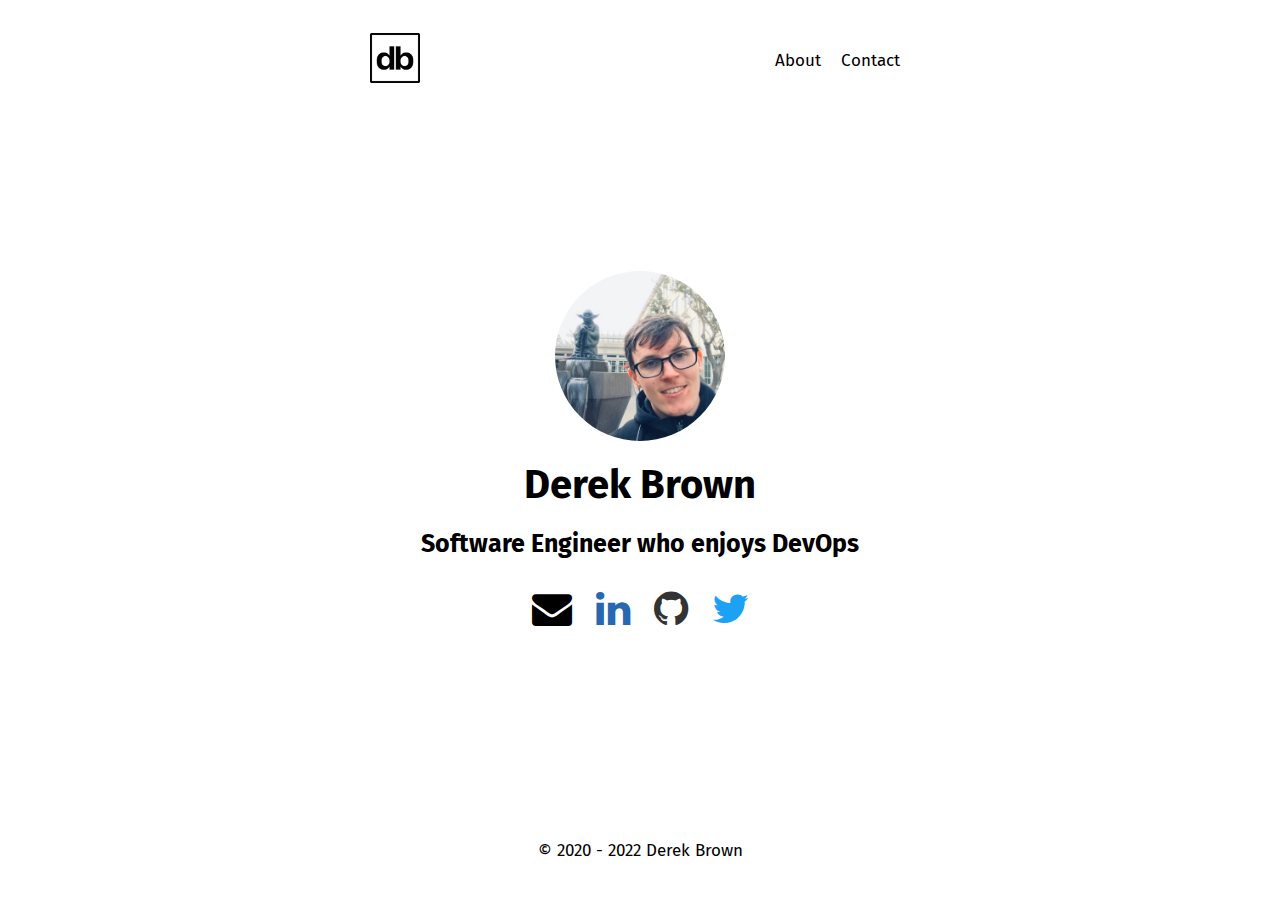
<file: public/index.html>
<!doctype html>
<html>

<head>
    <meta name="viewport" content="width=device-width, initial-scale=1.0">
    <title>Derek Brown</title>
    <meta property="og:title" content="Derek Brown" />
    <meta property="og:url" content="https://derekbrown.io" />
    <meta property="og:image" content="https://derekbrown.io/static/img/profile.jpg" />
    <meta property="og:profile:first_name" content="Derek" />
    <meta property="og:profile:last_name" content="Brown" />
    <meta property="og:profile:gender" content="male" />
    <meta property="twitter:card" content="summary" />
    <meta property="twitter:site" content="@derekmbrown" />
    <meta property="twitter:title" content="Derek Brown" />
    <meta property="twitter:description" content="Developer profile, personal website" />

    <!-- Styles -->
    <link rel="stylesheet" href="static/css/main.css">

    <!-- Fonts -->
    <link rel="preconnect" href="https://fonts.gstatic.com">
    <link href="https://fonts.googleapis.com/css2?family=Fira+Sans&display=swap" rel="stylesheet">

    <!-- Favicon -->
    <link rel="shortcut icon" type="image/x-icon" href="static/img/favicon.ico">

    <!-- Social icons -->
    <link rel="stylesheet" href="https://cdnjs.cloudflare.com/ajax/libs/font-awesome/4.7.0/css/font-awesome.min.css">

</head>

<body>
    <div class="container">
        <nav>
            <div class="logo">
                <a href="/"><img src="static/img/logo.jpg"></img></a>
            </div>
            <ul>
                <li><a href="/about">About</a></li>
                <li><a href="/contact">Contact</a></li>
            </ul>
        </nav>

        <main>
            <div class="index-container">
                <img src="static/img/profile.jpg"></img>
                <div class="title">Derek Brown</div>
                <div class="subtitle">Software Engineer who enjoys DevOps</div>
                <div class="social-icons">
                    <a href="mailto:dmbrown710@gmail.com" class="fa fa-envelope" target="blank"></a>
                    <a href="https://linkedin.com/in/brownderekm/" class="fa fa-linkedin" target="_blank"></a>
                    <a href="https://github.com/derekmbrown" class="fa fa-github" target="_blank"></a>
                    <a href="https://twitter.com/derekmbrown" class="fa fa-twitter" target="_blank"></a>
                </div>
            </div>
        </main>

        <footer>
            &copy; 2020 - 2022 Derek Brown
        </footer>
    </div>
</body>

</html>
</file>
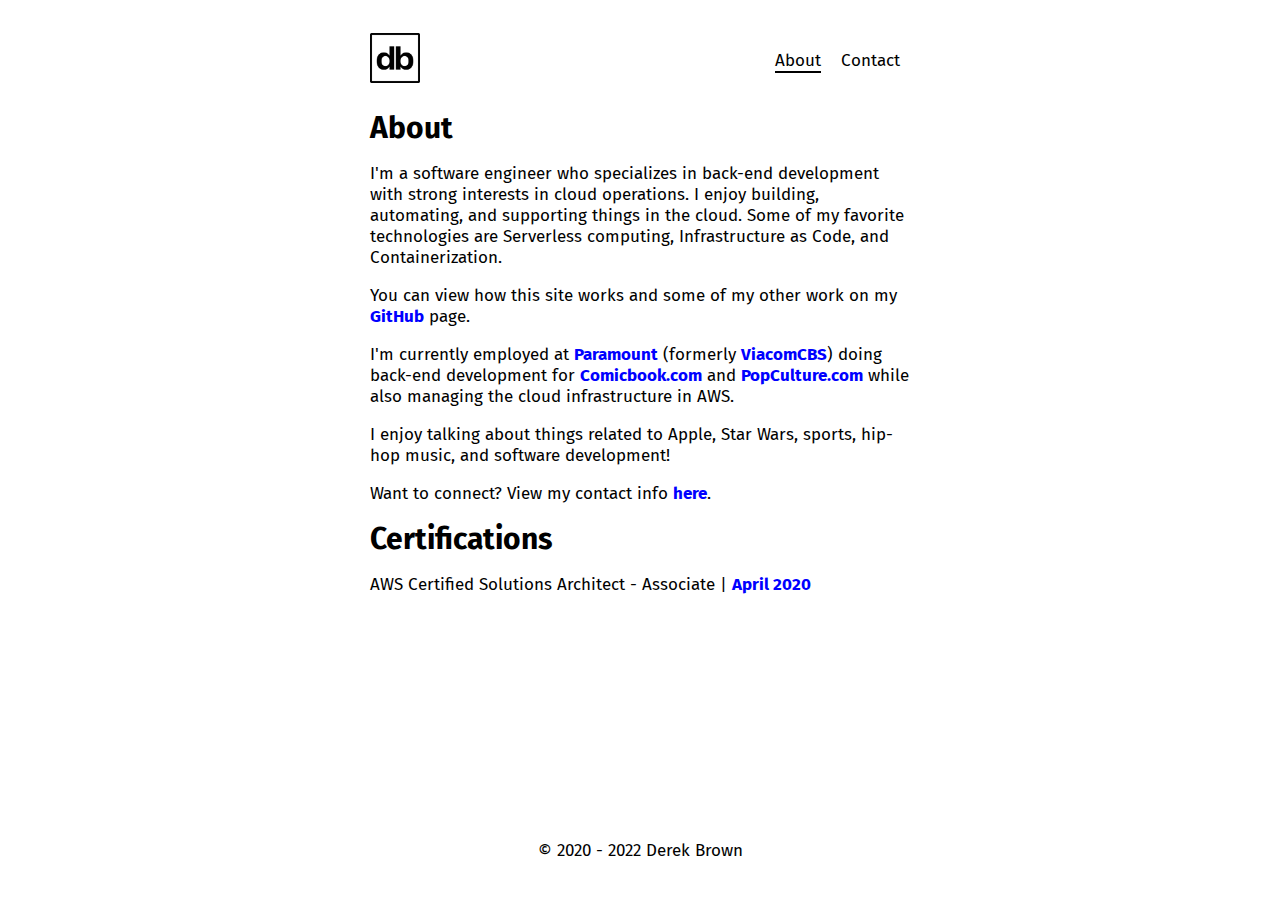
<file: public/about.html>
<!doctype html>
<html>

<head>
    <meta name="viewport" content="width=device-width, initial-scale=1.0">
    <title>Derek Brown | About</title>
    <meta property="og:title" content="Derek Brown"/>
    <meta property="og:url" content="https://derekbrown.io"/>
    <meta property="og:image" content="https://derekbrown.io/static/img/profile.jpg"/>
    <meta property="og:profile:first_name" content="Derek"/>
    <meta property="og:profile:last_name" content="Brown"/>
    <meta property="og:profile:gender" content="male"/>
    <meta property="twitter:card" content="summary"/>
    <meta property="twitter:site" content="@derekmbrown"/>
    <meta property="twitter:title" content="Derek Brown"/>
    <meta property="twitter:description" content="Developer profile, personal website"/>

    <!-- Styles -->
    <link rel="stylesheet" href="static/css/main.css">

    <!-- Fonts -->
    <link rel="preconnect" href="https://fonts.gstatic.com">
    <link href="https://fonts.googleapis.com/css2?family=Fira+Sans&display=swap" rel="stylesheet">

    <!-- Favicon -->
    <link rel="shortcut icon" type="image/x-icon" href="static/img/favicon.ico">

</head>

<body>
    <div class="container">
        <nav>
            <div class="logo">
                <a href="/"><img src="static/img/logo.jpg"></img></a>
            </div>
            <ul>
                <li><a class="active-tab" href="/about">About</a></li>
                <li><a href="/contact">Contact</a></li>
            </ul>
        </nav>

        <main>
            <div class="main-container">
                <header>About</header>
                <div class="about-content">
                    <p>I'm a software engineer who specializes in back-end development with strong interests in cloud operations. I enjoy building, automating, and supporting things in the cloud. Some of my favorite technologies are Serverless computing, Infrastructure as Code, and Containerization.</p>
                    
                    <p>You can view how this site works and some of my other work on my <a href="https://github.com/derekmbrown" target="_blank">GitHub</a> page.</p>
                    
                    <p>I'm currently employed at <a href="https://paramount.com" target="_blank">Paramount</a> (formerly <a href="https://viacomcbs.com" target="_blank">ViacomCBS</a>) doing back-end development for <a href="https://comicbook.com" target="_blank">Comicbook.com</a> and <a href="https://popculture.com" target="_blank">PopCulture.com</a> while also managing the cloud infrastructure in AWS.</p>
                    
                    <p>I enjoy talking about things related to Apple, Star Wars, sports, hip-hop music, and software development!</p>
                    
                    <p>Want to connect? View my contact info <a href="/contact">here</a>.</p>
                </div>
                <header>Certifications</header>
                <p>AWS Certified Solutions Architect - Associate | <a href="https://www.credly.com/badges/fca4a464-2e57-4895-9cfa-bfecf2723b52/linked_in_profile" target="_blank">April 2020</a></p>
            </div>
        </main>

        <footer>
            &copy; 2020 - 2022 Derek Brown
        </footer>
    </div>
</body>

</html>
</file>
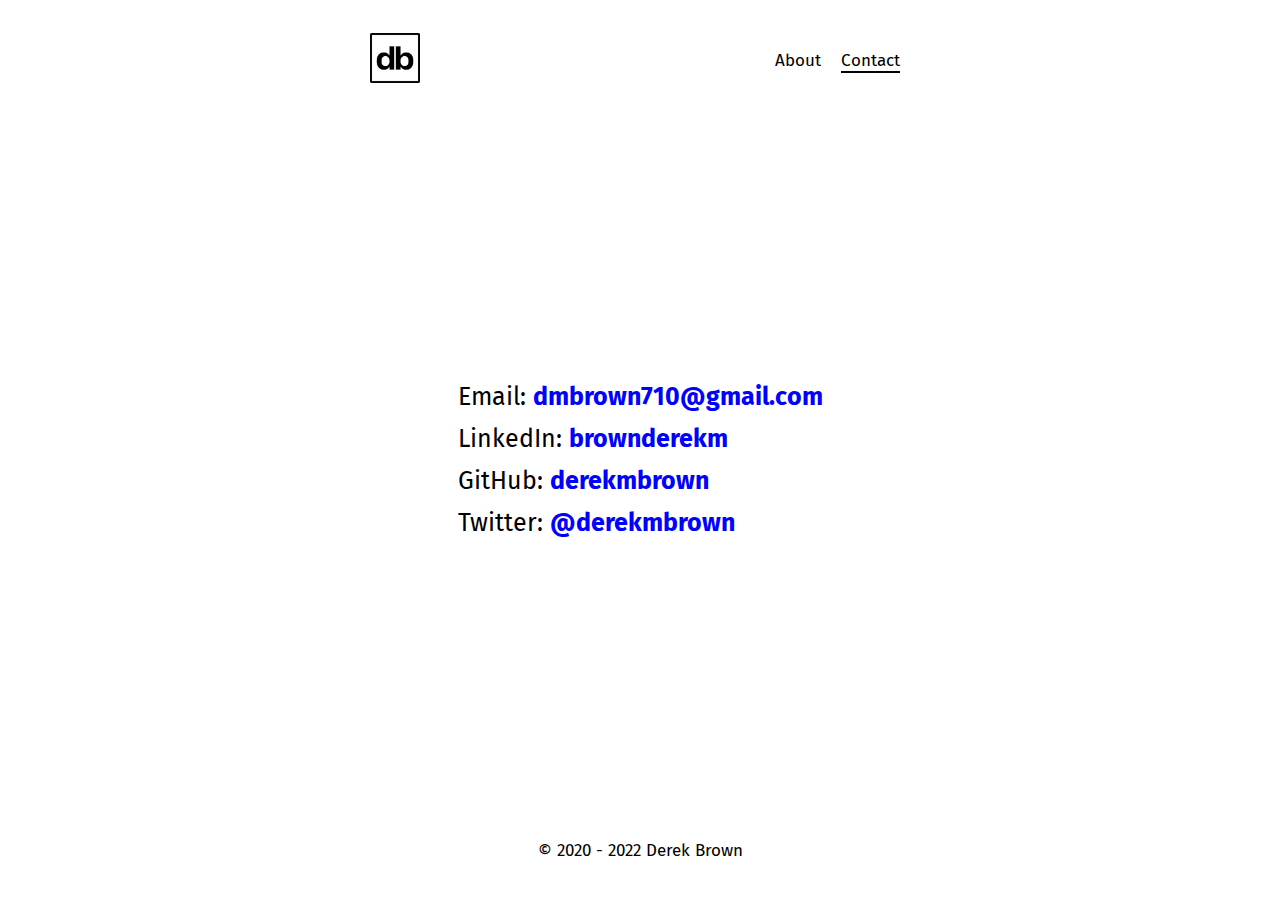
<file: public/contact.html>
<!doctype html>
<html>

<head>
    <meta name="viewport" content="width=device-width, initial-scale=1.0">
    <title>Derek Brown | Contact</title>
    <meta property="og:title" content="Derek Brown"/>
    <meta property="og:url" content="https://derekbrown.io"/>
    <meta property="og:image" content="https://derekbrown.io/static/img/profile.jpg"/>
    <meta property="og:profile:first_name" content="Derek"/>
    <meta property="og:profile:last_name" content="Brown"/>
    <meta property="og:profile:gender" content="male"/>
    <meta property="twitter:card" content="summary"/>
    <meta property="twitter:site" content="@derekmbrown"/>
    <meta property="twitter:title" content="Derek Brown"/>
    <meta property="twitter:description" content="Developer profile, personal website"/>

    <!-- Styles -->
    <link rel="stylesheet" href="static/css/main.css">

    <!-- Fonts -->
    <link rel="preconnect" href="https://fonts.gstatic.com">
    <link href="https://fonts.googleapis.com/css2?family=Fira+Sans&display=swap" rel="stylesheet">

    <!-- Favicon -->
    <link rel="shortcut icon" type="image/x-icon" href="static/img/favicon.ico">

</head>

<body>
    <div class="container">
        <nav>
            <div class="logo">
                <a href="/"><img src="static/img/logo.jpg"></img></a>
            </div>
            <ul>
                <li><a href="/about">About</a></li>
                <li><a class="active-tab" href="/contact">Contact</a></li>
            </ul>
        </nav>

        <main>
            <div class="contact-container">
                <table>
                    <tr>
                        <td class="table-row-header">
                            Email: <a href="mailto:dmbrown710@gmail.com" target="blank">dmbrown710@gmail.com</a>
                        </td>
                    </tr>
                    <tr>
                        <td class="table-row-header">
                            LinkedIn: <a href="https://www.linkedin.com/in/brownderekm" target="blank">brownderekm</a>
                        </td>
                    </tr>
                    <tr>
                        <td class="table-row-header">
                            GitHub: <a href="https://github.com/derekmbrown" target="blank">derekmbrown</a>
                        </td>
                    </tr>
                    <tr>
                        <td class="table-row-header">
                            Twitter: <a href="https://twitter.com/derekmbrown" target="blank">@derekmbrown</a>
                        </td>
                    </tr>
                </table>
            </div>
        </main>

        <footer>
            &copy; 2020 - 2022 Derek Brown
        </footer>
    </div>
</body>

</html>
</file>
<file: public/static/css/main.css>
html, body {
  box-sizing: border-box;
  margin: 0;
  padding: 0;
  font-family: 'Fira Sans', sans-serif;
  color: black;
  background-color: white;
}

.container {
  max-width: 600px;
  min-height: 100vh;
  margin: 0 auto;
  display: flex;
  flex-direction: column;
}

/* Navbar Styles */
nav {
  display: flex;
  justify-content: space-between;
  align-items: center;
  min-height: 100px;
  flex-wrap: wrap;
  margin-top: 10px;
}

nav ul {
  display: flex;
  margin-right: 30px;
}

nav ul li {
  list-style: none;
  margin: 10px;
  font-size: 17px;
}

nav ul li a:hover {
  border-bottom: 2px solid black;
}

nav .logo {
  margin-left: 30px;
  display: flex;
  align-items: center;
}

nav ul li a {
  text-decoration: none;
  color: black;
}

nav .logo img {
  height: 50px;
  width: 50px;
}
/* End Navbar Styles */

/* Main Styles */
main {
  flex: 1;
  display: flex;
}

main .main-container {
  margin-left: 30px;
  margin-right: 30px;
  display: flex;
  flex-direction: column;
}

main header {
  font-size: 30px;
  font-weight: bold;
}

main p {
  font-size: 17px;
}

main p a {
  color: blue;
  text-decoration: none;
  font-weight: bold;
}

main p a:hover {
  border-bottom: 2px solid blue;
}

main .index-container img {
  border-radius: 50%;
  height: 170px;
  width: 170px;
}

main .index-container {
  display: flex;
  flex-direction: column;
  align-items: center;
  justify-content: center;
  margin-left: 30px;
  margin-right: 30px;
  width: 100vh;
}

main .index-container .title, .subtitle {
  text-align: center;
  font-weight: bold;
  margin-top: 20px;
}

main .index-container .title {
  font-size: 40px;
}

main .index-container .subtitle {
  font-size: 25px;
}

main .index-container .social-icons .fa {
  margin-top: 20px;
  padding: 10px;
  font-size: 40px;
  text-align: center;
  text-decoration: none;
}

main .index-container .social-icons .fa:hover {
  opacity: 0.7;
}

.fa-envelope {
  color: #000;
}

.fa-linkedin {
  color: #2867B2;
}

.fa-github {
  color: #333;
}

.fa-twitter {
  color: #1DA1F2;
}

main .contact-container {
  margin-top: 15px;
  margin-bottom: 15px;
  margin-left: 30px;
  margin-right: 30px;
  width: 100vh;
  display: flex;
  flex-direction: column;
  justify-content: center;
  align-items: center;
}

main .contact-container table {
  margin-top: 10px;
  border-collapse: separate;
  border-spacing: 0 10px;
  text-align: left;
  font-size: 25px;
}

main .contact-container table tr td a {
  color: blue;
  text-decoration: none;
  font-weight: bold;
}

main .contact-container table tr td a:hover {
  border-bottom: 2px solid blue;
}

main .project-container {
  margin-top: 15px;
  margin-bottom: 15px;
  margin-left: 30px;
  margin-right: 30px;
  width: 100vh;
  display: flex;
  flex-direction: column;
}

main .error-container {
  display: flex;
  flex-direction: column;
  justify-content: center;
  align-items: center;
  width: 100vh;
}

main .error-container h1 {
  font-size: 100px;
  padding-right: 22px;
  animation: type .5s alternate infinite;
}

@keyframes type{
  from{box-shadow: inset -7px 0px 0px #888;}
  to{box-shadow: inset -7px 0px 0px transparent;}
}

/* End Main Styles */

/* Footer Styles */
footer {
  display: flex;
  justify-content: center;
  align-items: center;
  min-height: 100px;
  font-size: 17px;
}
/* End Footer Styles */

.active-tab {
  border-bottom: 2px solid black;
}

/* Mobile Styles */
@media only screen and (max-width: 600px) {
  main .contact-container table {
    font-size: 20px;
  }

  main .error-container h1 {
    font-size: 60px;
  }
}
/* End Mobile Styles */
</file>
